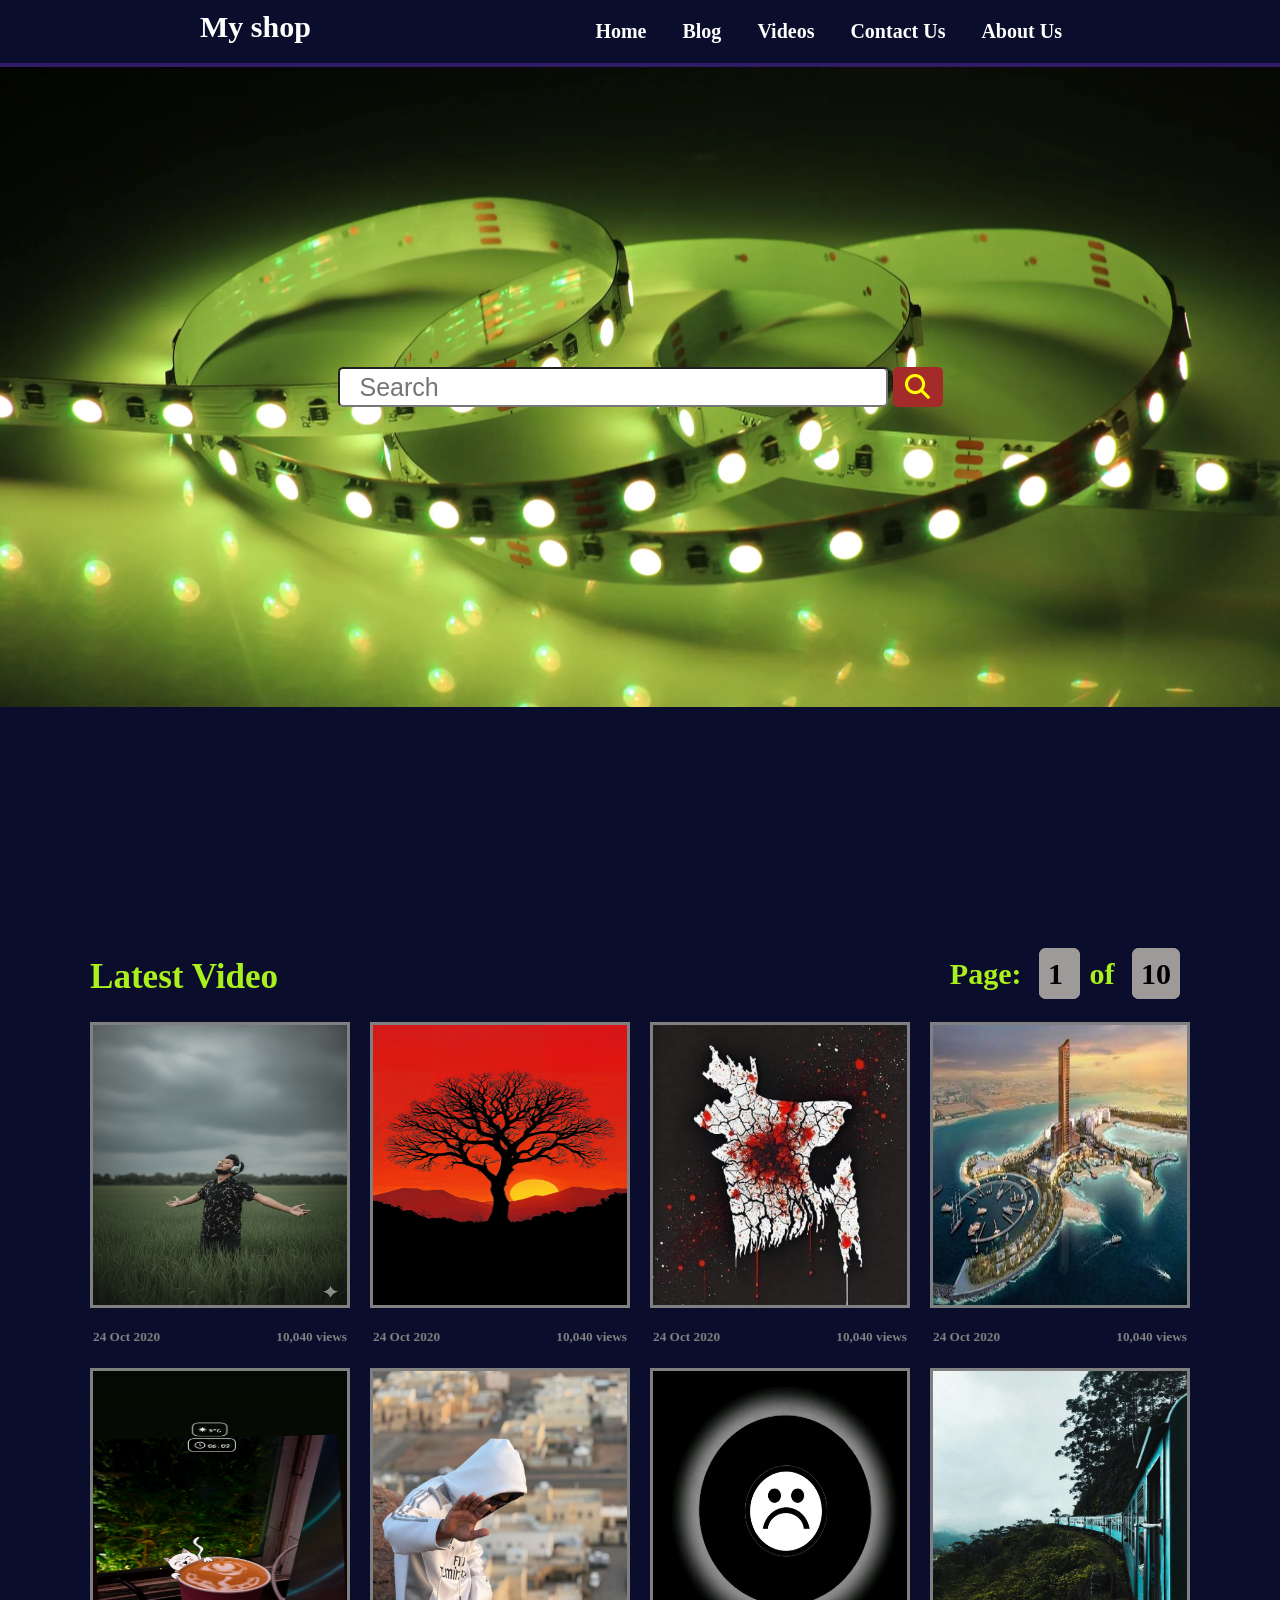
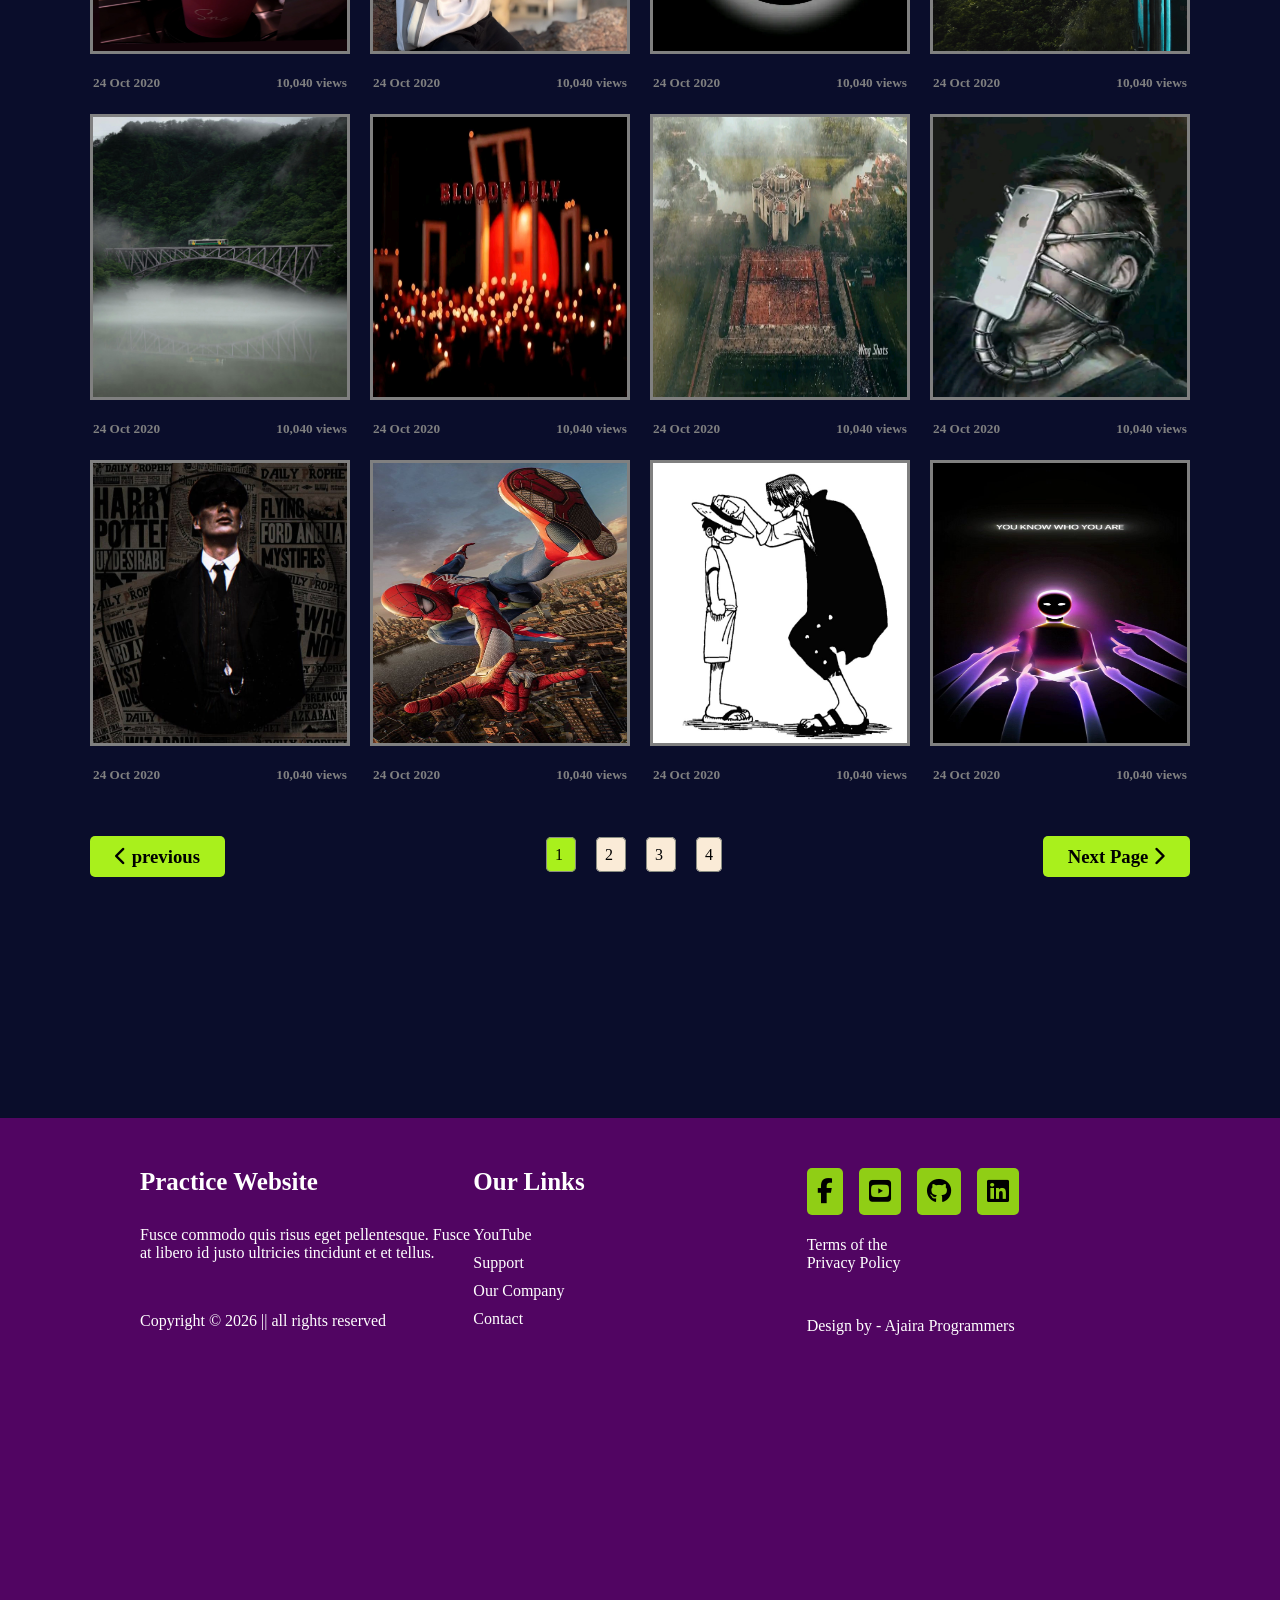
<file: index.html>
<!DOCTYPE html>
<html>

<head>
  <meta charset="UTF-8">
  <meta name="viewport" content="width=device-width, initial-scale=1">
  <title>Multiple-page-website</title>
    <!--Fontawesome link-->
  <link rel="stylesheet" href="https://cdnjs.cloudflare.com/ajax/libs/font-awesome/6.5.1/css/all.min.css">
  <!-- css file link-->
  <link rel="stylesheet" href="style.css" title="" type="" />
</head>

<body>
  
  
<!--  navigation area-->
  
  
<nav class="nav-box">
     
    <div>
      <h2> My shop </h2>
    </div> 
     
<ul>
       <li> <a href="#"> Home  </a> </li>
       <li> <a href="extra_ pages/blog.html">Blog</a> </li>
       <li> <a href="extra_ pages/video.html">Videos</a> </li>
       <li> <a href="extra_ pages/contact.html">Contact Us</a> </li>
       <li> <a href="extra_ pages/about.html">About Us </a> </li>
</ul>
    
</nav>
  
                <!--  header area-->
  
  
<header class="header">
    
        <div class="search-box-parent">
      
              <input type="search" placeholder="Search">
      
                   <div>
                        <i class="fas fa-search"></i>
                  </div>
      
        </div>
    
</header>

               <!--  main area-->
  
  
  <main class="main-section">
         <div class="main-div-parent">
           
              <div class="div-box">
      
                   <div >
                      <h3> Latest Video </h3>
                  </div>
      
                    <div class="div-single-text">
        
                     <h4> Page: <span> 1 </span> of <span> 10 </span> </h4>
                     
                    </div>
      
               </div>
               
               <div class="single-img-parent">
                
                      <div class="single-img-box">
                           <img src="image-1.jpg" alt="image-1.jpg" />
                           <div>
                                   <h5> 24 Oct 2020 </h5>
                                   <h5> 10,040 views </h5>
                           </div>
                      </div>
                      
                      <div class="single-img-box">
                           <img src="image-2.jpg" alt="image-2.jpg" />
                           <div>
                                   <h5> 24 Oct 2020 </h5>
                                   <h5> 10,040 views </h5>
                           </div>
                      </div>
                      
                      <div class="single-img-box">
                           <img src="image-3.jpg" alt="image-3.jpg" />
                           <div>
                                   <h5> 24 Oct 2020 </h5>
                                   <h5> 10,040 views </h5>
                           </div>
                      </div>
                      
                      <div class="single-img-box">
                           <img src="images (4).jpeg" alt="images (4).jpeg" />
                           <div>
                                   <h5> 24 Oct 2020 </h5>
                                   <h5> 10,040 views </h5>
                           </div>
                      </div>
                      
                      <div class="single-img-box">
                           <img src="image-5.jpg" alt="image-5.jpg" />
                           <div>
                                   <h5> 24 Oct 2020 </h5>
                                   <h5> 10,040 views </h5>
                           </div>
                      </div>
                      
                      <div class="single-img-box">
                           <img src="image-6.webp" alt="image-6.webp" />
                           <div>
                                   <h5> 24 Oct 2020 </h5>
                                   <h5> 10,040 views </h5>
                           </div>
                      </div>
                      
                      <div class="single-img-box">
                           <img src="image-7.webp" alt="image-7.webp" />
                           <div>
                                   <h5> 24 Oct 2020 </h5>
                                   <h5> 10,040 views </h5>
                           </div>
                      </div>
                      
                      <div class="single-img-box">
                           <img src="image-8.jpg" alt="image-8.jpg" />
                           <div>
                                   <h5> 24 Oct 2020 </h5>
                                   <h5> 10,040 views </h5>
                           </div>
                      </div>
                      
                      <div class="single-img-box">
                           <img src="image-9.jpg" alt="image-9.jpg" />
                           <div>
                                   <h5> 24 Oct 2020 </h5>
                                   <h5> 10,040 views </h5>
                           </div>
                      </div>
                      
                      <div class="single-img-box">
                           <img src="image-10.jpg" alt="image-10.jpg" />
                           <div>
                                   <h5> 24 Oct 2020 </h5>
                                   <h5> 10,040 views </h5>
                           </div>
                      </div>
                      
                      <div class="single-img-box">
                           <img src="image-11.jpg" alt="image-11.jpg" />
                           <div>
                                   <h5> 24 Oct 2020 </h5>
                                   <h5> 10,040 views </h5>
                           </div>
                      </div>
                      
                      <div class="single-img-box">
                           <img src="image-12.jpg" alt="image-12.jpg" />
                           <div>
                                   <h5> 24 Oct 2020 </h5>
                                   <h5> 10,040 views </h5>
                           </div>
                      </div>
                      
                      <div class="single-img-box">
                           <img src="image-13.jpeg" alt="image-13.jpeg" />
                           <div>
                                   <h5> 24 Oct 2020 </h5>
                                   <h5> 10,040 views </h5>
                           </div>
                      </div>
                      
                      <div class="single-img-box">
                           <img src="image-14.jpeg" alt="image-14.jpeg" />
                           <div>
                                   <h5> 24 Oct 2020 </h5>
                                   <h5> 10,040 views </h5>
                           </div>
                      </div>
                      
                      <div class="single-img-box">
                           <img src="image-15.jpeg" alt="image-15.jpeg" />
                           <div>
                                   <h5> 24 Oct 2020 </h5>
                                   <h5> 10,040 views </h5>
                           </div>
                      </div>
                      
                      <div class="single-img-box">
                           <img src="image-16.jpeg" alt="image-16.jpeg" />
                           <div>
                                   <h5> 24 Oct 2020 </h5>
                                   <h5> 10,040 views </h5>
                           </div>
                      </div>
                      
                                
               </div>
               
               <div class="previous-next-parent">
                       
                <h3> <a href="#"><i class="fas fa-chevron-left"></i> previous </a> </h3>
                
                <div>
                        <a href="#"> 1 </a>
                        <a href="#"> 2 </a>
                        <a href="#"> 3 </a>
                        <a href="#"> 4 </a>
                        
                 </div>
                
                <h3> <a href="#"> Next Page <i class="fas fa-chevron-right"></i> </a> </h3>
                       
               </div>
               
          </div>
  </main>
  
                                <!--  footer area-->
  
  <footer>
          
           <div class="footer-container">
                   
                   <div class="footer-first-item">
                           
                            <h3> Practice Website</h3>
                            <p> Fusce commodo quis risus eget pellentesque. Fusce at libero id justo ultricies tincidunt et et tellus.
                            </p>
                            <p> Copyright &copy; 2026 || all rights reserved</p>
                           
                           
                   </div>
                   
                   <div class="footer-second-item">
                           
                            <h3> Our Links </h3>
                           <p><a href="#"> YouTube  </a></p>
                           <p><a href="#">Support</a></p>
                           <p><a href="#">Our Company</a></p>
                           <p><a href="extra_ pages/contact.html">Contact</a></p>
                           
                   </div>
                   
                   <div class="footer-third-item">
                           
                           <div>
                                   <a href="#"><i class="fab fa-facebook-f"></i></a>
                                   <a href="#"><i class="fab fa-youtube-square"></i></a>
                                   <a href="#"><i class="fab fa-github"></i></a>
                                   <a href="#"><i class="fab fa-linkedin"></i></a>
                           </div>
                           
                           <p> Terms  of the</p>
                           <p> Privacy Policy</p>
                           <p> Design by - Ajaira Programmers</p>
                           
                   </div>
                   
           </div>     
          
          
  </footer>
  
  
  
  
  
  
  
  
</body>

</html>
</file>
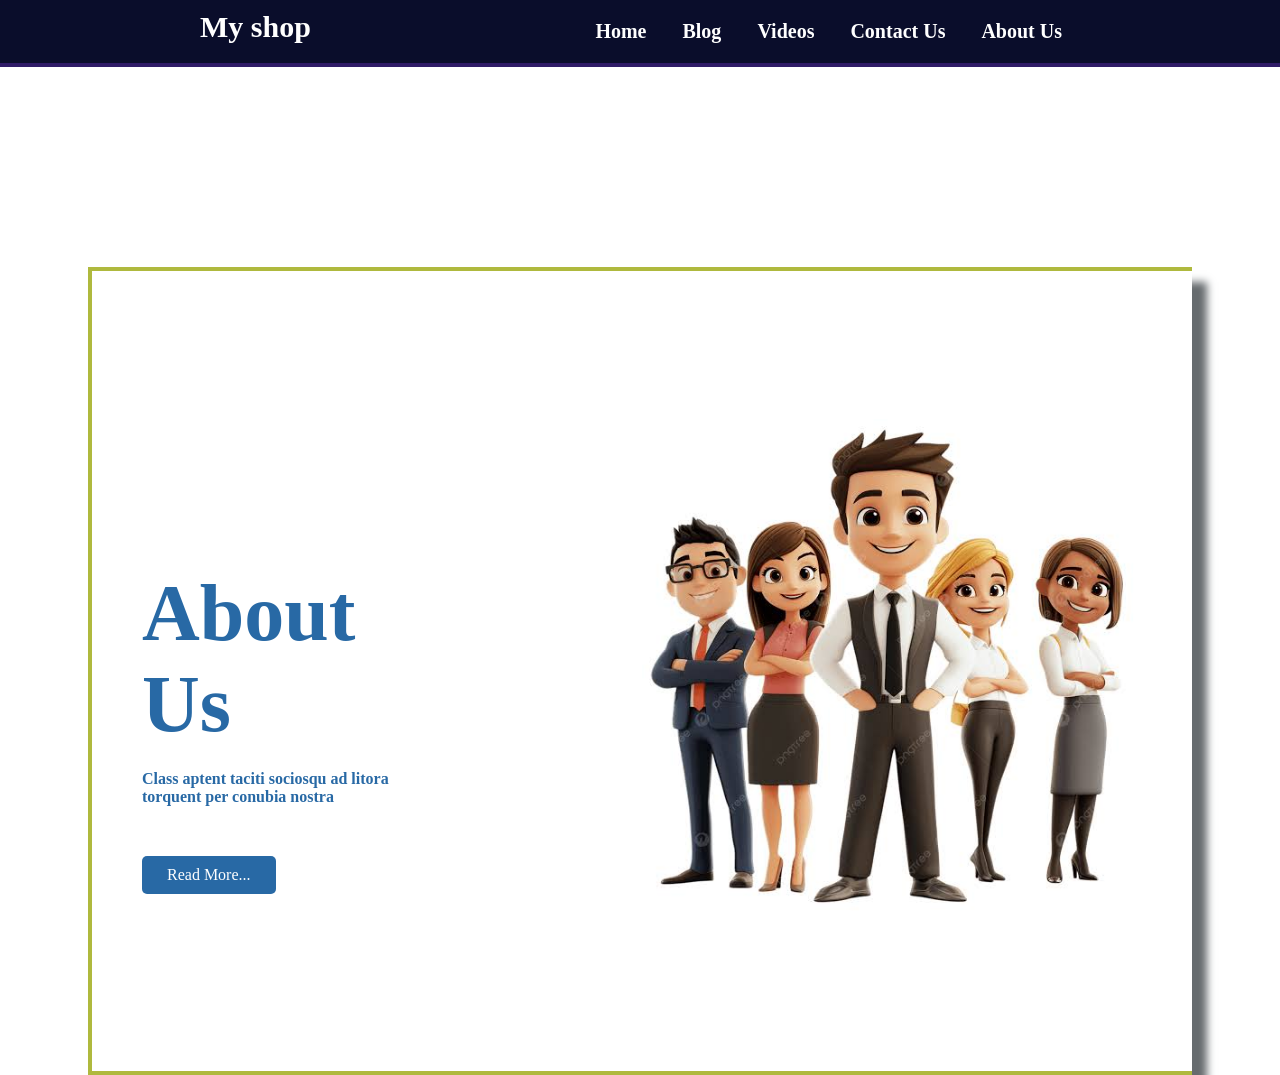
<file: extra_ pages/about.html>
<!DOCTYPE html>
<html>

<head>
        <meta charset="UTF-8">
        <meta name="viewport" content="width=device-width, initial-scale=1">
        <title> Multiple-page-website  </title>
                          <!-- css file link-->
  <link rel="stylesheet" href="about.css" title="" type="" />
</head>

<body>

                       <!--  nav area start-->

  <nav class="nav-box">
     
    <div>
      <h2> My shop </h2>
    </div> 
     
<ul>
       <li> <a href="../index.html"> Home  </a> </li>
       <li> <a href="blog.html">Blog</a> </li>
       <li> <a href="video.html">Videos</a> </li>
       <li> <a href="contact.html">Contact Us</a> </li>
       <li> <a href="about.html">About Us </a> </li>
</ul>
    
</nav>              
        
                       <!--  nav area finished-->

        
                               <!--  about section area-->
        
        <div class="about-section">
          
              <div class="about-text-div">
                
                    <h2> About <br />Us </h2>
                    <p>Class aptent taciti sociosqu ad litora <br /> torquent per conubia nostra</p>
                    <a href="readmore.html">Read More...</a>
              </div>
              
              <div class="about-img-div">
                      
                    <img src="about-img.jpeg" alt="about-img.jpeg" />
              </div>
          
        </div>
        
        
        
        
        
</body>

</html>
</file>
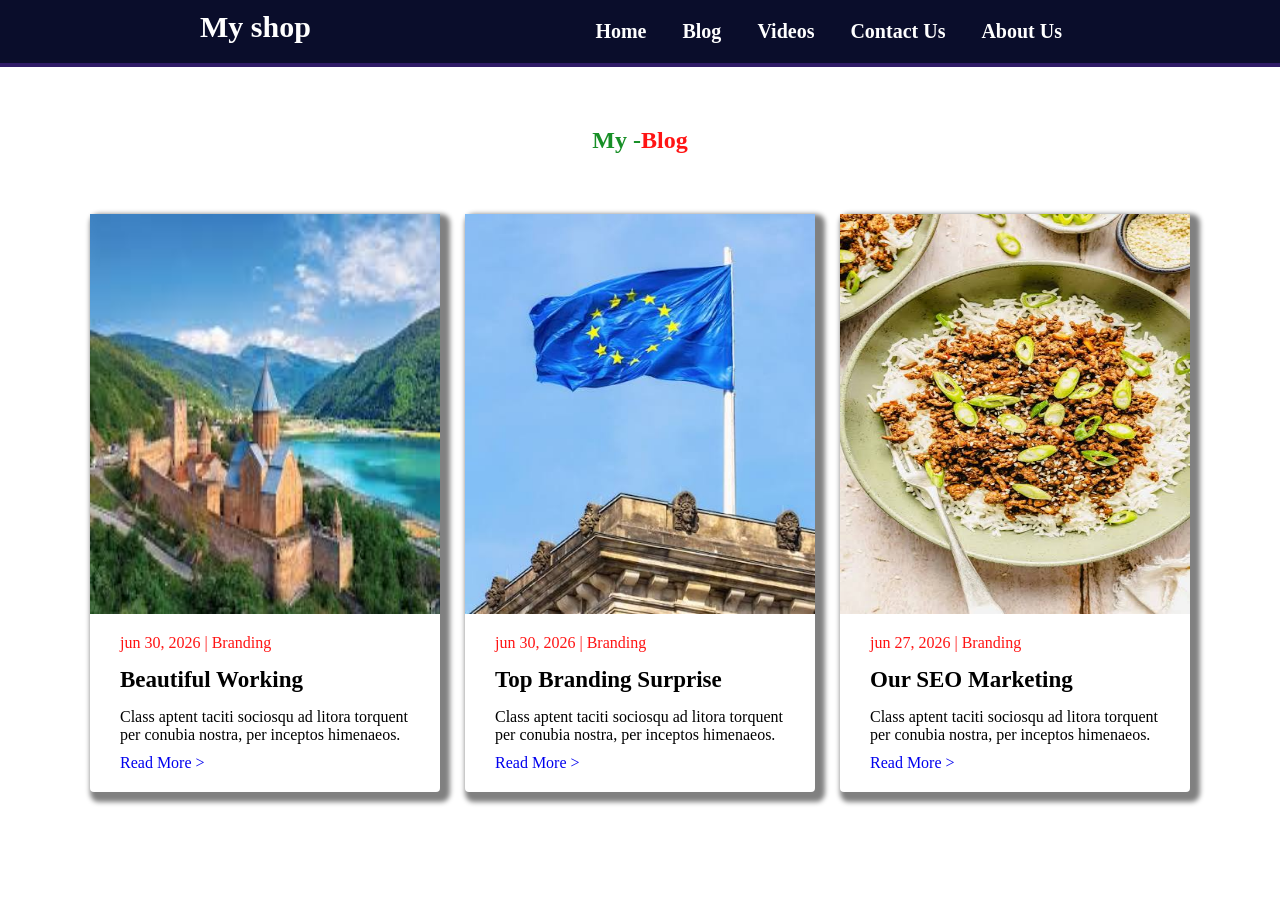
<file: extra_ pages/blog.html>
<!DOCTYPE html>
<html>

<head>
        <meta charset="UTF-8">
        <meta name="viewport" content="width=device-width, initial-scale=1">
        <title>Multiple-page-website</title>
          <!-- css file link-->
  <link rel="stylesheet" href="blog.css" title="" type="" />
</head>

<body>
        
 <nav class="nav-box">
     
    <div>
      <h2> My shop </h2>
    </div> 
     
<ul>
       <li> <a href="../index.html"> Home  </a> </li>
       <li> <a href="blog.html">Blog</a> </li>
       <li> <a href="video.html">Videos</a> </li>
       <li> <a href="contact.html">Contact Us</a> </li>
       <li> <a href="about.html">About Us </a> </li>
</ul>
    
</nav>       
        
        
        
<article>
                
         <div class="article-container">
                      
                      <h2 class="article-title"> My - <span> Blog</span> </h2>
                      
                      <div class="blog-parent">
                              
                              <div class="single-blog">
                                      
                                      <div class="single-img-div">
                                           <img src="blog -1.jpeg" alt="blog -1.jpeg" />
                                      </div>
                                      <div class="single-card-div">
                                              <span>jun 30, 2026 | Branding</span>
                                              <h3>Beautiful Working</h3>
                                              <p>Class aptent taciti sociosqu ad litora      torquent per conubia nostra, per            inceptos himenaeos.</p>
                                              <a href="#">Read More ></a>
                                              
                                      </div>
                                      
                              </div>
                     
                      
                        <div class="single-blog">
                                      
                                      <div class="single-img-div">
                                           <img src="blog -2.jpeg" alt="blog -2.jpeg" />
                                      </div>
                                      <div class="single-card-div">
                                              <span>jun 30, 2026 | Branding</span>
                                              <h3>Top Branding Surprise</h3>
                                              <p>Class aptent taciti sociosqu ad litora      torquent per conubia nostra, per            inceptos himenaeos.</p>
                                              <a href="#">Read More ></a>
                                              
                                      </div>
                                      
                           </div>
                           
                            <div class="single-blog">
                                      
                                      <div class="single-img-div">
                                           <img src="blog -3.jpeg" alt="blog -3.jpeg" />
                                      </div>
                                      <div class="single-card-div">
                                              <span>jun 27, 2026 | Branding</span>
                                              <h3>Our SEO Marketing</h3>
                                              <p>Class aptent taciti sociosqu ad litora      torquent per conubia nostra, per            inceptos himenaeos.</p>
                                              <a href="#">Read More ></a>
                                              
                                      </div>
                                      
                            </div>
                       </div>
              </div>  
                
 </article>
        
        
        
</body>

</html>
</file>
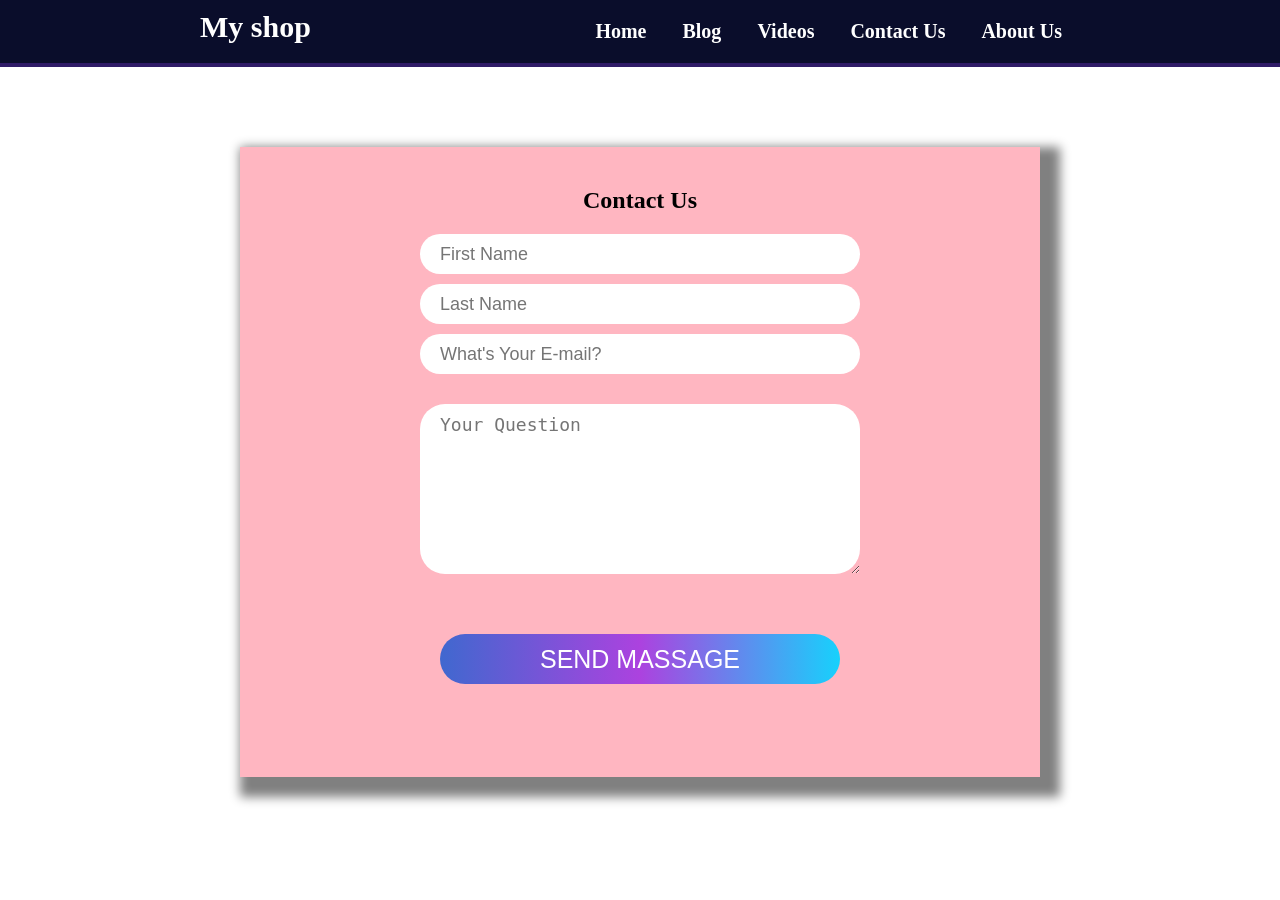
<file: extra_ pages/contact.html>
<!DOCTYPE html>
<html>

<head>
        <meta charset="UTF-8">
        <meta name="viewport" content="width=device-width, initial-scale=1">
        <title> Multiple-page-website </title>
          <!-- css file link-->
  <link rel="stylesheet" href="contact.css" title="" type="" />
</head>

<body>
        
   
   <!--  navigation area-->
  
  
<nav class="nav-box">
     
    <div>
      <h2> My shop </h2>
    </div> 
     
<ul>
       <li> <a href="../index.html"> Home  </a> </li>
       <li> <a href="blog.html">Blog</a> </li>
       <li> <a href="video.html">Videos</a> </li>
       <li> <a href="contact.html">Contact Us</a> </li>
       <li> <a href="about.html">About Us </a> </li>
</ul>
    
</nav>
   
   
      <!--  navigation finished-->
   
   
   
        
  <form>
       
          <h2> Contact Us</h2>
          
          <div class="name-email-parent">
            
                <input type="text" placeholder="First Name" required>
                <input type="text" placeholder="Last Name" required>
                <input type="email" placeholder="What's Your E-mail?" required>
          </div>
          
          
          <textarea name="" id="" cols="30" rows="8" placeholder="Your Question" required></textarea>
          
          <input type="submit" value="Send Massage" >
          
          
       
       
       
  </form>      
        




        
        
        
</body>

</html>
</file>
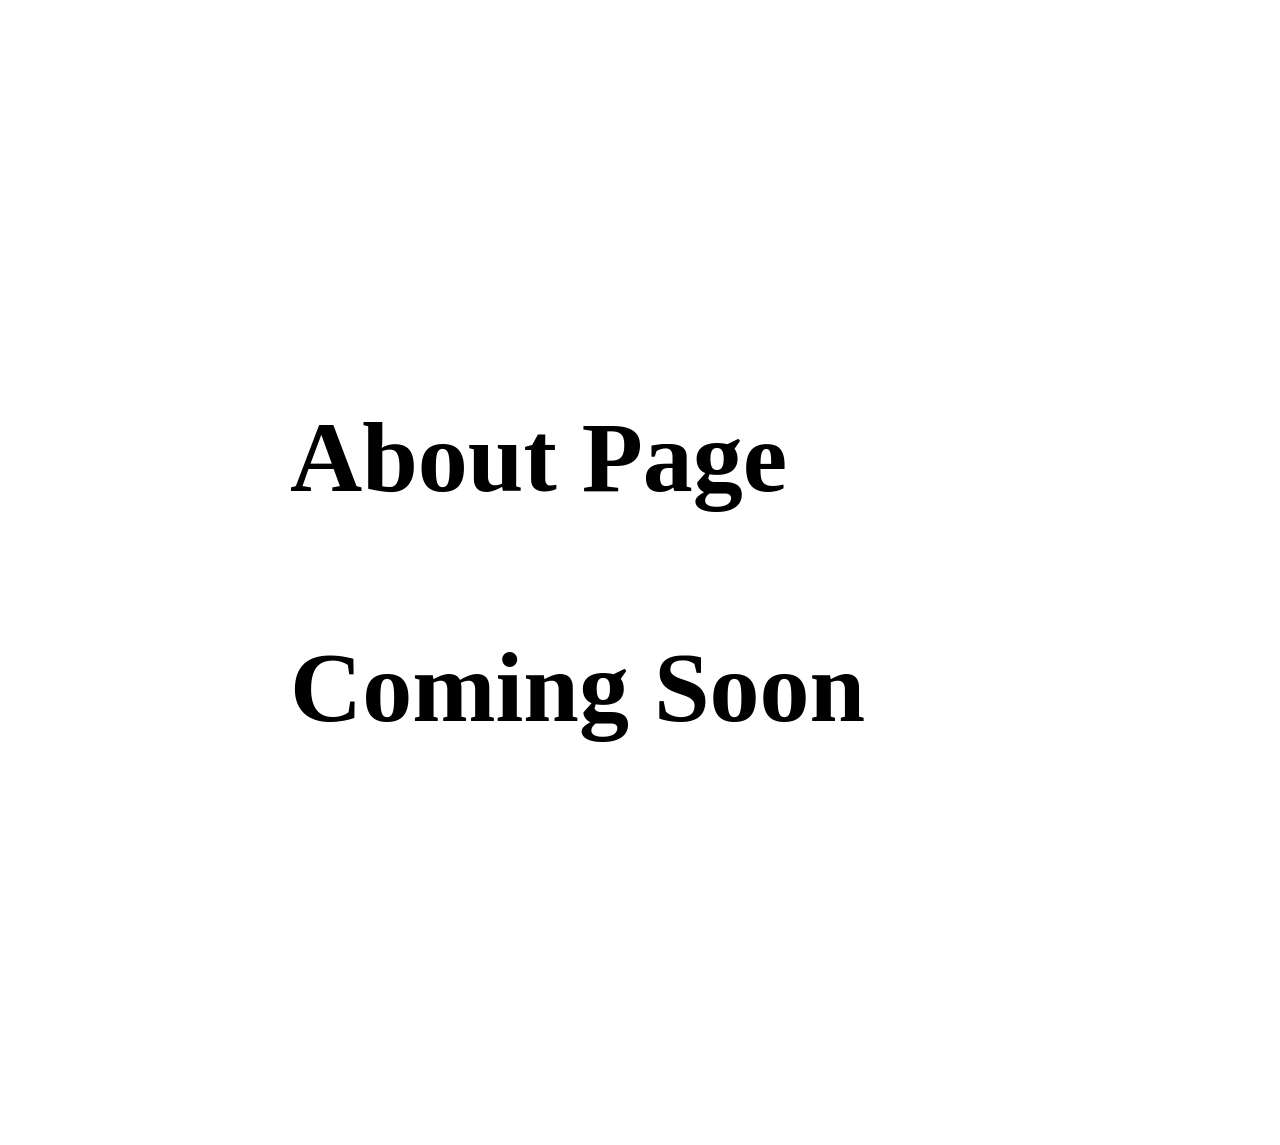
<file: extra_ pages/readmore.html>
<!DOCTYPE html>
<html>

<head>
        <meta charset="UTF-8">
        <meta name="viewport" content="width=device-width, initial-scale=1">
        <title> Read More Page</title>
</head>

<body>
        
        
        <div style="width: 700px; margin: 400px auto; font-size: 50px;">
                <h1> About Page <br /><br /> Coming Soon</h1>
        </div>
        
        
        
</body>

</html>
</file>
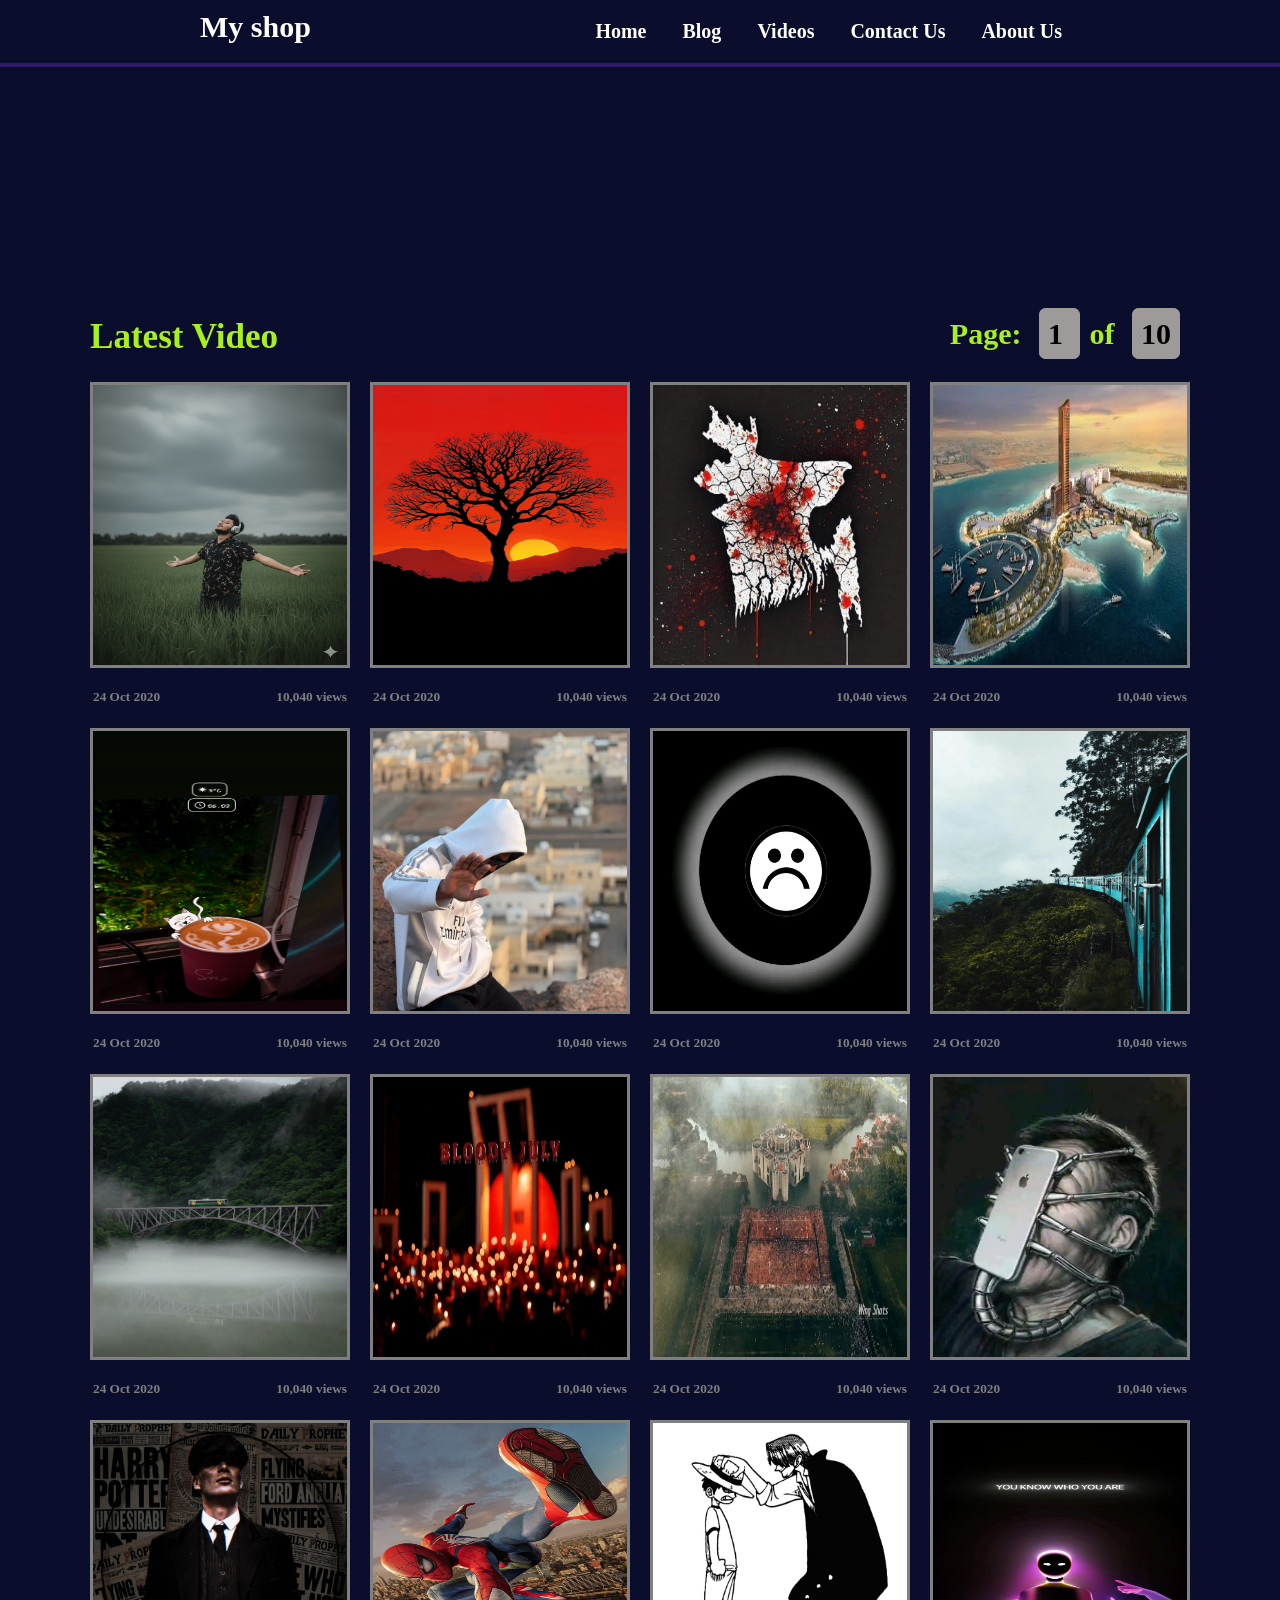
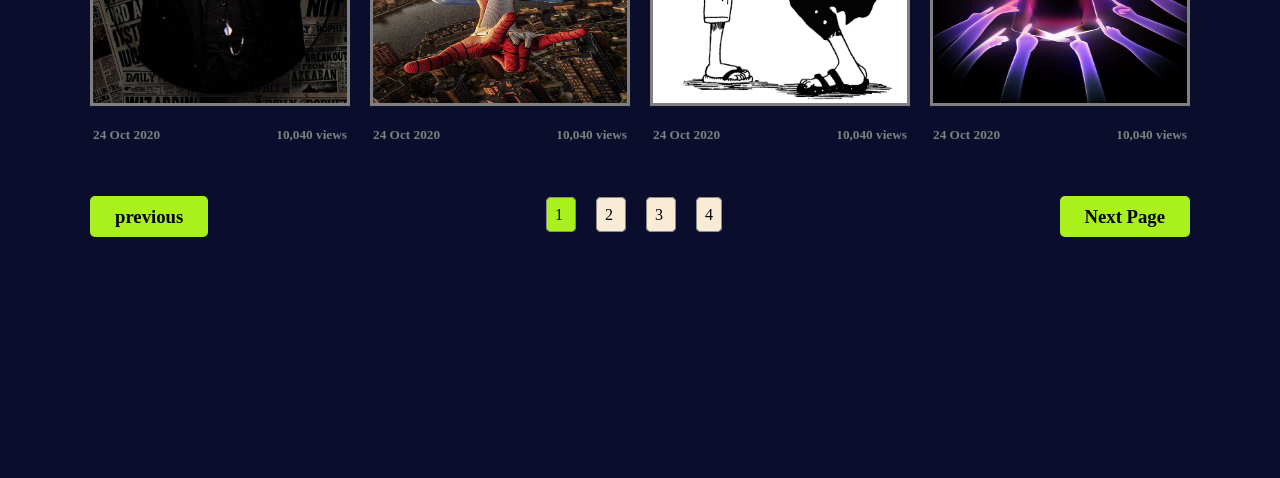
<file: extra_ pages/video.html>
<!DOCTYPE html>
<html>

<head>
        <meta charset="UTF-8">
        <meta name="viewport" content="width=device-width, initial-scale=1">
        <title> Multiple-page-website </title>
                  <!-- css file link-->
  <link rel="stylesheet" href="video.css" title="" type="" />
</head>

<body>
        
  <nav class="nav-box">
     
    <div>
      <h2> My shop </h2>
    </div> 
     
<ul>
       <li> <a href="../index.html"> Home  </a> </li>
       <li> <a href="blog.html">Blog</a> </li>
       <li> <a href="video.html">Videos</a> </li>
       <li> <a href="contact.html">Contact Us</a> </li>
       <li> <a href="about.css">About Us </a> </li>
</ul>
    
</nav>              
        
        
        
        
        
        
        
        
        
        
                       <!--  main area-->
  
  
  <main class="main-section">
         <div class="main-div-parent">
           
              <div class="div-box">
      
                   <div >
                      <h3> Latest Video </h3>
                  </div>
      
                    <div class="div-single-text">
        
                     <h4> Page: <span> 1 </span> of <span> 10 </span> </h4>
                     
                    </div>
      
               </div>
               
               <div class="single-img-parent">
                
                      <div class="single-img-box">
                           <img src="../image-1.jpg" alt="../image-1.jpg" />
                           <div>
                                   <h5> 24 Oct 2020 </h5>
                                   <h5> 10,040 views </h5>
                           </div>
                      </div>
                      
                      <div class="single-img-box">
                           <img src="../image-2.jpg" alt=".image-2.jpg" />
                           <div>
                                   <h5> 24 Oct 2020 </h5>
                                   <h5> 10,040 views </h5>
                           </div>
                      </div>
                      
                      <div class="single-img-box">
                           <img src="../image-3.jpg" alt=".image-3.jpg" />
                           <div>
                                   <h5> 24 Oct 2020 </h5>
                                   <h5> 10,040 views </h5>
                           </div>
                      </div>
                      
                      <div class="single-img-box">
                           <img src="../images (4).jpeg" alt=".images (4).jpeg" />
                           <div>
                                   <h5> 24 Oct 2020 </h5>
                                   <h5> 10,040 views </h5>
                           </div>
                      </div>
                      
                      <div class="single-img-box">
                           <img src="../image-5.jpg" alt="../image-5.jpg" />
                           <div>
                                   <h5> 24 Oct 2020 </h5>
                                   <h5> 10,040 views </h5>
                           </div>
                      </div>
                      
                      <div class="single-img-box">
                           <img src="../image-6.webp" alt="../image-6.webp" />
                           <div>
                                   <h5> 24 Oct 2020 </h5>
                                   <h5> 10,040 views </h5>
                           </div>
                      </div>
                      
                      <div class="single-img-box">
                           <img src="../image-7.webp" alt="../image-7.webp" />
                           <div>
                                   <h5> 24 Oct 2020 </h5>
                                   <h5> 10,040 views </h5>
                           </div>
                      </div>
                      
                      <div class="single-img-box">
                           <img src="../image-8.jpg" alt="../image-8.jpg" />
                           <div>
                                   <h5> 24 Oct 2020 </h5>
                                   <h5> 10,040 views </h5>
                           </div>
                      </div>
                      
                      <div class="single-img-box">
                           <img src="../image-9.jpg" alt="../image-9.jpg" />
                           <div>
                                   <h5> 24 Oct 2020 </h5>
                                   <h5> 10,040 views </h5>
                           </div>
                      </div>
                      
                      <div class="single-img-box">
                           <img src="../image-10.jpg" alt="../image-10.jpg" />
                           <div>
                                   <h5> 24 Oct 2020 </h5>
                                   <h5> 10,040 views </h5>
                           </div>
                      </div>
                      
                      <div class="single-img-box">
                           <img src="../image-11.jpg" alt="../image-11.jpg" />
                           <div>
                                   <h5> 24 Oct 2020 </h5>
                                   <h5> 10,040 views </h5>
                           </div>
                      </div>
                      
                      <div class="single-img-box">
                           <img src="../image-12.jpg" alt="../image-12.jpg" />
                           <div>
                                   <h5> 24 Oct 2020 </h5>
                                   <h5> 10,040 views </h5>
                           </div>
                      </div>
                      
                      <div class="single-img-box">
                           <img src="../image-13.jpeg" alt="../image-13.jpeg" />
                           <div>
                                   <h5> 24 Oct 2020 </h5>
                                   <h5> 10,040 views </h5>
                           </div>
                      </div>
                      
                      <div class="single-img-box">
                           <img src="../image-14.jpeg" alt="../image-14.jpeg" />
                           <div>
                                   <h5> 24 Oct 2020 </h5>
                                   <h5> 10,040 views </h5>
                           </div>
                      </div>
                      
                      <div class="single-img-box">
                           <img src="../image-15.jpeg" alt="../image-15.jpeg" />
                           <div>
                                   <h5> 24 Oct 2020 </h5>
                                   <h5> 10,040 views </h5>
                           </div>
                      </div>
                      
                      <div class="single-img-box">
                           <img src="../image-16.jpeg" alt="../image-16.jpeg" />
                           <div>
                                   <h5> 24 Oct 2020 </h5>
                                   <h5> 10,040 views </h5>
                           </div>
                      </div>
                      
                                
               </div>
               
               <div class="previous-next-parent">
                       
                <h3> <a href="#"><i class="fas fa-chevron-left"></i> previous </a> </h3>
                
                <div>
                        <a href="#"> 1 </a>
                        <a href="#"> 2 </a>
                        <a href="#"> 3 </a>
                        <a href="#"> 4 </a>
                        
                 </div>
                
                <h3> <a href="#"> Next Page <i class="fas fa-chevron-right"></i> </a> </h3>
                       
               </div>
               
          </div>
  </main>
        
        
        
        
        
        
</body>

</html>
</file>
<file: style.css>
*{
  margin: 0;
  padding: 0;
}



.nav-box{
  display: flex;
  justify-content: space-between;
  background-color: #0A0D2B;
  padding: 10px 200px;
  border-bottom: 4px solid #2F1B67;
  position: sticky;
  top: 0;
  
}
.nav-box ul{
  display: flex;
  
}
.nav-box ul li{
  list-style-type: none;
  margin: 10px 8px;
  
}
.nav-box ul li a{
  text-decoration: none;
  color: white;
  font-weight: bold;
  font-size: 20px;
  padding: 10px 10px;
  transition: .5s;
}
.nav-box div{
  color: white;
  font-size: 20px;
}
.nav-box ul li a:hover{
  background-color: black;
  color: red;
  border-radius: 10px;
}


/*hero area code start*/


.header{
  background-image: url("header-image.webp");
  padding: 300px;
  background-repeat: no-repeat;
  background-size: cover;
  background-position: center center
  
}

.search-box-parent{
  display: flex;
  justify-content: center;
  align-items: center;
}
.search-box-parent  i{
  color: yellow;
  background-color: brown;
  font-size: 25px;
  height: 40px;
  width: 50px;
  display: flex;
  justify-content: center;
  align-items: center;
  border-radius: 5px;
  cursor: pointer;
  margin-left: 5px;
}
.search-box-parent input{
  font-size: 25px;
  height: 40px;
  width: 550px;
  border-radius: 5px;
  padding: 10px 20px;
}



/*main area code start*/

.main-section{
  background-color: #0A0D2B;
  padding-top: 200px ;
  padding-bottom: 200px;
  
  
}
.main-div-parent{
  width: 1100px;
  margin: 0px auto;
  padding: 50px 0px;
}
.div-box{
  display: flex;
  justify-content: space-between;
  font-size: 30px;
  color: #A9F01C;
  font-weight: bold;
}
.div-single-text span{
  color: black;
  background-color: rgba(158, 154, 154, 1);
  padding: 7px;
  border-radius: 7px;
  margin: 0px 10px;
  text-align: center;
  cursor: pointer;
  border: 2px solid #9E9A9A;
}
.single-img-parent{
        display: grid;
        grid-template-columns: repeat(4, 1fr);
        grid-row-gap: 60px;
        grid-column-gap: 20px;
        margin-top: 25px;
}
.single-img-box{
        height: 280px;
        border: 3px solid gray;
}
.single-img-box img{
        width: 100%;
        height: 100%;
        transition: .5s;
        cursor: pointer;
        
}
.single-img-box:hover img{
        transform: scale(1.1);
        border-radius: 5px;
}
.single-img-box div{
        display: flex;
        color: gray;
        justify-content: space-between;
        margin-top: 20px;
}


                        /*previousnext pagecode start*/
                        
.previous-next-parent{
        display: flex;
        justify-content: space-between;
        margin-top: 100px;
        
}
.previous-next-parent a{
        text-decoration: none;
        color: black;
}
.previous-next-parent h3 a{
        background-color: #A9F01C;
        padding: 10px 25px;
        border-radius: 5px;
        transition: .5s;
}
.previous-next-parent h3 a:hover{
        background-color: #96C23D;
}
.previous-next-parent div a{
        margin: 0px 10px;
        background-color: antiquewhite;
        color: black;
        padding: 8px;
        border-radius: 5px;
        border: 1px solid #898C82;
}
.previous-next-parent div a:first-child{
        background-color: #A9F01C;
        color: black;
}


                                 /*footer ecode start*/


footer{
  background-color: #510562;
  height: 500px;
  color: white;
  grid-gap: 70px;
}


.footer-container{
  display: grid;
  grid-template-columns: repeat(3, 1fr);
  justify-content: space-between;
  
  
  width: 1000px;
  margin: 0px auto;
}
.footer-first-item h3{
  font-size: 25px;
  padding: 30px 0px;
  margin-top: 20px;
}
.footer-first-item:first-child p{
  margin-bottom: 50px;
}
.footer-second-item h3{
  font-size: 25px;
  padding: 30px 0px;
  margin-top: 20px;
}
.footer-second-item  a{
  text-decoration: none;
  color: white;
}
.footer-second-item p{
  margin-bottom: 10px;
}
.footer-third-item div{
  font-size: 25px;
  color: white;
  padding: 30px 0px;
  margin-top: 30px;
}
.footer-third-item div a{
  color: black;
  text-decoration: none;
  margin-right: 10px;
  padding: 10px;
  border-radius: 5px;
  background-color: #90CE15;
}
.footer-third-item div p{
  margin-bottom: 10px;
}
.footer-third-item p:nth-child(3){
  margin-bottom: 45px;
  
}
</file>
<file: extra_ pages/about.css>
*{
        margin: 0;
        padding: 0;
}


    /*navigation area code start*/


.nav-box{
  display: flex;
  justify-content: space-between;
  background-color: #0A0D2B;
  padding: 10px 200px;
  border-bottom: 4px solid #2F1B67;
  position: sticky;
  top: 0;
  
}
.nav-box ul{
  display: flex;
  
}
.nav-box ul li{
  list-style-type: none;
  margin: 10px 8px;
  
}
.nav-box ul li a{
  text-decoration: none;
  color: white;
  font-weight: bold;
  font-size: 20px;
  padding: 10px 10px;
  transition: .5s;
}
.nav-box div{
  color: white;
  font-size: 20px;
}
.nav-box ul li a:hover{
  background-color: black;
  color: red;
  border-radius: 10px;
}


/*navigtion area code finished*/



/*about section area code */


.about-section{
        display: flex;
        align-items: center;
        width: 1000px;
        height: 700px;
        border: 4px solid #AFB93E;
        margin: auto;
        margin-top: 200px;
        padding: 50px;
        box-shadow: 15px 15px 8px  #666B6E;
        border-right: 5px;
        justify-content: space-between;
        
}


.about-img-div{
        width: 500px;
}
.about-img-div img{
        width: 100%;
}
.about-text-div h2{
        font-size: 80px;
        color: #2869A5;
        margin-bottom: 20px;
        margin-top: 120px;
}
.about-text-div a{
        margin-top: 50px;
        text-decoration: none;
        background-color: #2869A5;
        color: white;
        display: inline-block;
        border-radius: 5px;
        padding: 10px 25px;
        
}
.about-text-div p{
        color: #2869A5;
        font-weight: bold;
}
</file>
<file: extra_ pages/blog.css>
*{
        margin: 0;
        padding: 0;
}

                /*navigation area code start*/


.nav-box{
  display: flex;
  justify-content: space-between;
  background-color: #0A0D2B;
  padding: 10px 200px;
  border-bottom: 4px solid #2F1B67;
  position: sticky;
  top: 0;
  
}
.nav-box ul{
  display: flex;
  
}
.nav-box ul li{
  list-style-type: none;
  margin: 10px 8px;
  
}
.nav-box ul li a{
  text-decoration: none;
  color: white;
  font-weight: bold;
  font-size: 20px;
  padding: 10px 10px;
  transition: .5s;
}
.nav-box div{
  color: white;
  font-size: 20px;
}
.nav-box ul li a:hover{
  background-color: black;
  color: red;
  border-radius: 10px;
}



/*navigation area code finished*/



.article-container{
        width: 1100px;
        margin: 0px auto;
}
.blog-parent{
        display: grid;
        grid-template-columns: repeat(3, 1fr);
        grid-gap: 25px;
        margin-bottom: 100px;
}
.single-img-div{
        height: 400px;
}
.single-img-div img{
        height: 100%;
        width: 100%;
}
.article-title{
        display: flex;
        justify-content: center;
        font-weight: bold;
        tab-size: 25px;
        color: #188F27;
        margin: 60px 0px;
        
}
.article-title span{
        color: #FF1414;
}
.single-blog{
        box-shadow: 5px 5px 5px 5px gray;
        border-radius: 4px;
}
.single-card-div{
        padding: 20px 30px;
}
.single-card-div span{
        color: #FF1414;
        
}
.single-card-div h3{
        margin: 15px 0px;
        font-size: 23px;
}
.single-card-div a{
        text-decoration: none;
        display: inline-block;
        margin-top: 10px;
}
</file>
<file: extra_ pages/contact.css>
*{
        margin: 0;
        padding: 0;
}

    /*navigation area code start*/


.nav-box{
  display: flex;
  justify-content: space-between;
  background-color: #0A0D2B;
  padding: 10px 200px;
  border-bottom: 4px solid #2F1B67;
  position: sticky;
  top: 0;
  
}
.nav-box ul{
  display: flex;
  
}
.nav-box ul li{
  list-style-type: none;
  margin: 10px 8px;
  
}
.nav-box ul li a{
  text-decoration: none;
  color: white;
  font-weight: bold;
  font-size: 20px;
  padding: 10px 10px;
  transition: .5s;
}
.nav-box div{
  color: white;
  font-size: 20px;
}
.nav-box ul li a:hover{
  background-color: black;
  color: red;
  border-radius: 10px;
}


/*navigtion area code finished*/


form{
        width: 800px;
        height: 550px;
        background-color: lightpink;
        margin: 80px auto;
        padding: 40px 0px;
        box-shadow: 10px 10px 10px 10px gray;
}
form h2{
        text-align: center;
        margin-bottom: 20px;
}
.name-email-parent input{
        display: block;
        margin: 10px auto;
        width: 400px;
        height: 30px;
        border-radius: 30px;
        border: none;
        padding: 5px 20px;
        font-size: 18px;
}
form textarea{
        display: block;
        margin: 30px auto;
        width: 400px;
        height: 150px;
        padding: 10px 20px;
        border-radius: 25px;
        border: none;
        font-size: 18px;
}
form input:nth-child(4){
        display: flex;
        margin: 60px auto;
        font-size: 25px;
        padding: 10px 20px;
        width: 400px;
        height: 50px;
        border: none;
        border-radius: 35px;
        cursor: pointer;
        text-transform: uppercase;
        background: linear-gradient( to right, #4068CF, #AC42DF, #17D1FC);
        color: white;
}
</file>
<file: extra_ pages/video.css>
*{
        margin: 0;
        padding: 0;
}

                /*navigation area code start*/


.nav-box{
  display: flex;
  justify-content: space-between;
  background-color: #0A0D2B;
  padding: 10px 200px;
  border-bottom: 4px solid #2F1B67;
  position: sticky;
  top: 0;
  
}
.nav-box ul{
  display: flex;
  
}
.nav-box ul li{
  list-style-type: none;
  margin: 10px 8px;
  
}
.nav-box ul li a{
  text-decoration: none;
  color: white;
  font-weight: bold;
  font-size: 20px;
  padding: 10px 10px;
  transition: .5s;
}
.nav-box div{
  color: white;
  font-size: 20px;
}
.nav-box ul li a:hover{
  background-color: black;
  color: red;
  border-radius: 10px;
}



/*navigation area code finished*/




/*main area code start*/

.main-section{
  background-color: #0A0D2B;
  padding-top: 200px ;
  padding-bottom: 200px;
  
  
}
.main-div-parent{
  width: 1100px;
  margin: 0px auto;
  padding: 50px 0px;
}
.div-box{
  display: flex;
  justify-content: space-between;
  font-size: 30px;
  color: #A9F01C;
  font-weight: bold;
}
.div-single-text span{
  color: black;
  background-color: rgba(158, 154, 154, 1);
  padding: 7px;
  border-radius: 7px;
  margin: 0px 10px;
  text-align: center;
  cursor: pointer;
  border: 2px solid #9E9A9A;
}
.single-img-parent{
        display: grid;
        grid-template-columns: repeat(4, 1fr);
        grid-row-gap: 60px;
        grid-column-gap: 20px;
        margin-top: 25px;
}
.single-img-box{
        height: 280px;
        border: 3px solid gray;
}
.single-img-box img{
        width: 100%;
        height: 100%;
        transition: .5s;
        cursor: pointer;
        
}
.single-img-box:hover img{
        transform: scale(1.1);
        border-radius: 5px;
}
.single-img-box div{
        display: flex;
        color: gray;
        justify-content: space-between;
        margin-top: 20px;
}


                        /*previousnext pagecode start*/
                        
.previous-next-parent{
        display: flex;
        justify-content: space-between;
        margin-top: 100px;
        
}
.previous-next-parent a{
        text-decoration: none;
        color: black;
}
.previous-next-parent h3 a{
        background-color: #A9F01C;
        padding: 10px 25px;
        border-radius: 5px;
        transition: .5s;
}
.previous-next-parent h3 a:hover{
        background-color: #96C23D;
}
.previous-next-parent div a{
        margin: 0px 10px;
        background-color: antiquewhite;
        color: black;
        padding: 8px;
        border-radius: 5px;
        border: 1px solid #898C82;
}
.previous-next-parent div a:first-child{
        background-color: #A9F01C;
        color: black;
}
</file>
